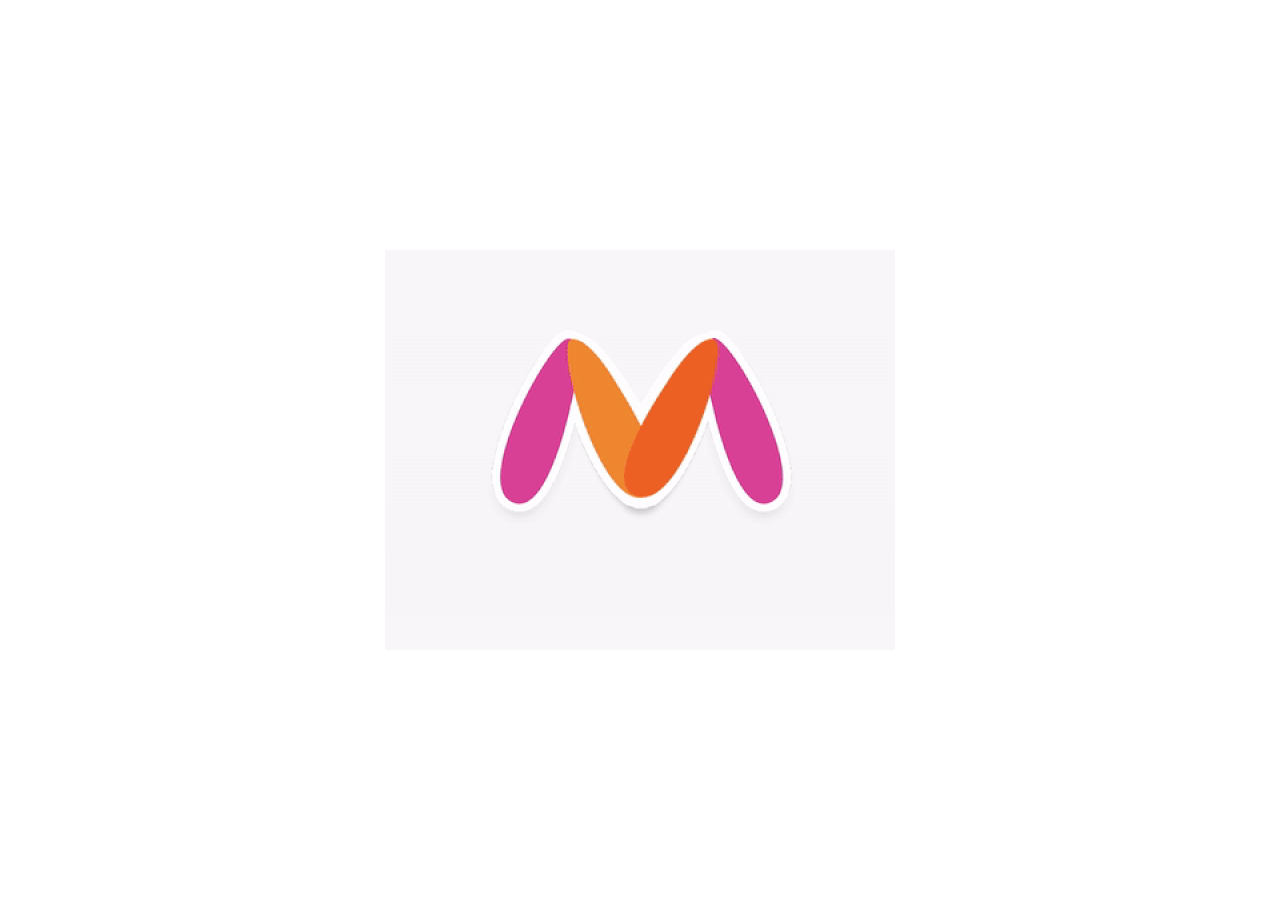
<file: index.html>
<!DOCTYPE html>
<html lang="en">

<head>
  <meta http-equiv="refresh" content="6.5;url=main.html">
  <meta charset="UTF-8">
  <meta http-equiv="X-UA-Compatible" content="IE=edge">
  <meta name="viewport" content="width=device-width, initial-scale=1.0">
  <title>Document</title>
  <style>
    .loader {

      position: fixed;
      z-index: 9999;
      height: 400px;
      width: 510px;
      /* display: grid; */
      background-color: rgba(255, 255, 255, 0.7);
      background-image: url(img/loader1.gif);
      background-repeat: no-repeat;
      background-position: center;
      /* border: solid rgb(235, 12, 12) 3px; */
      /* place-items: center; */
      top: 50%;
      left: 50%;
      transform: translate(-50%, -50%);
      /*border:solid rgb(235, 12, 12) 3px;*/

    }
  </style>
</head>
<div class="loader"></div>

<body>

</body>

</html>
</file>
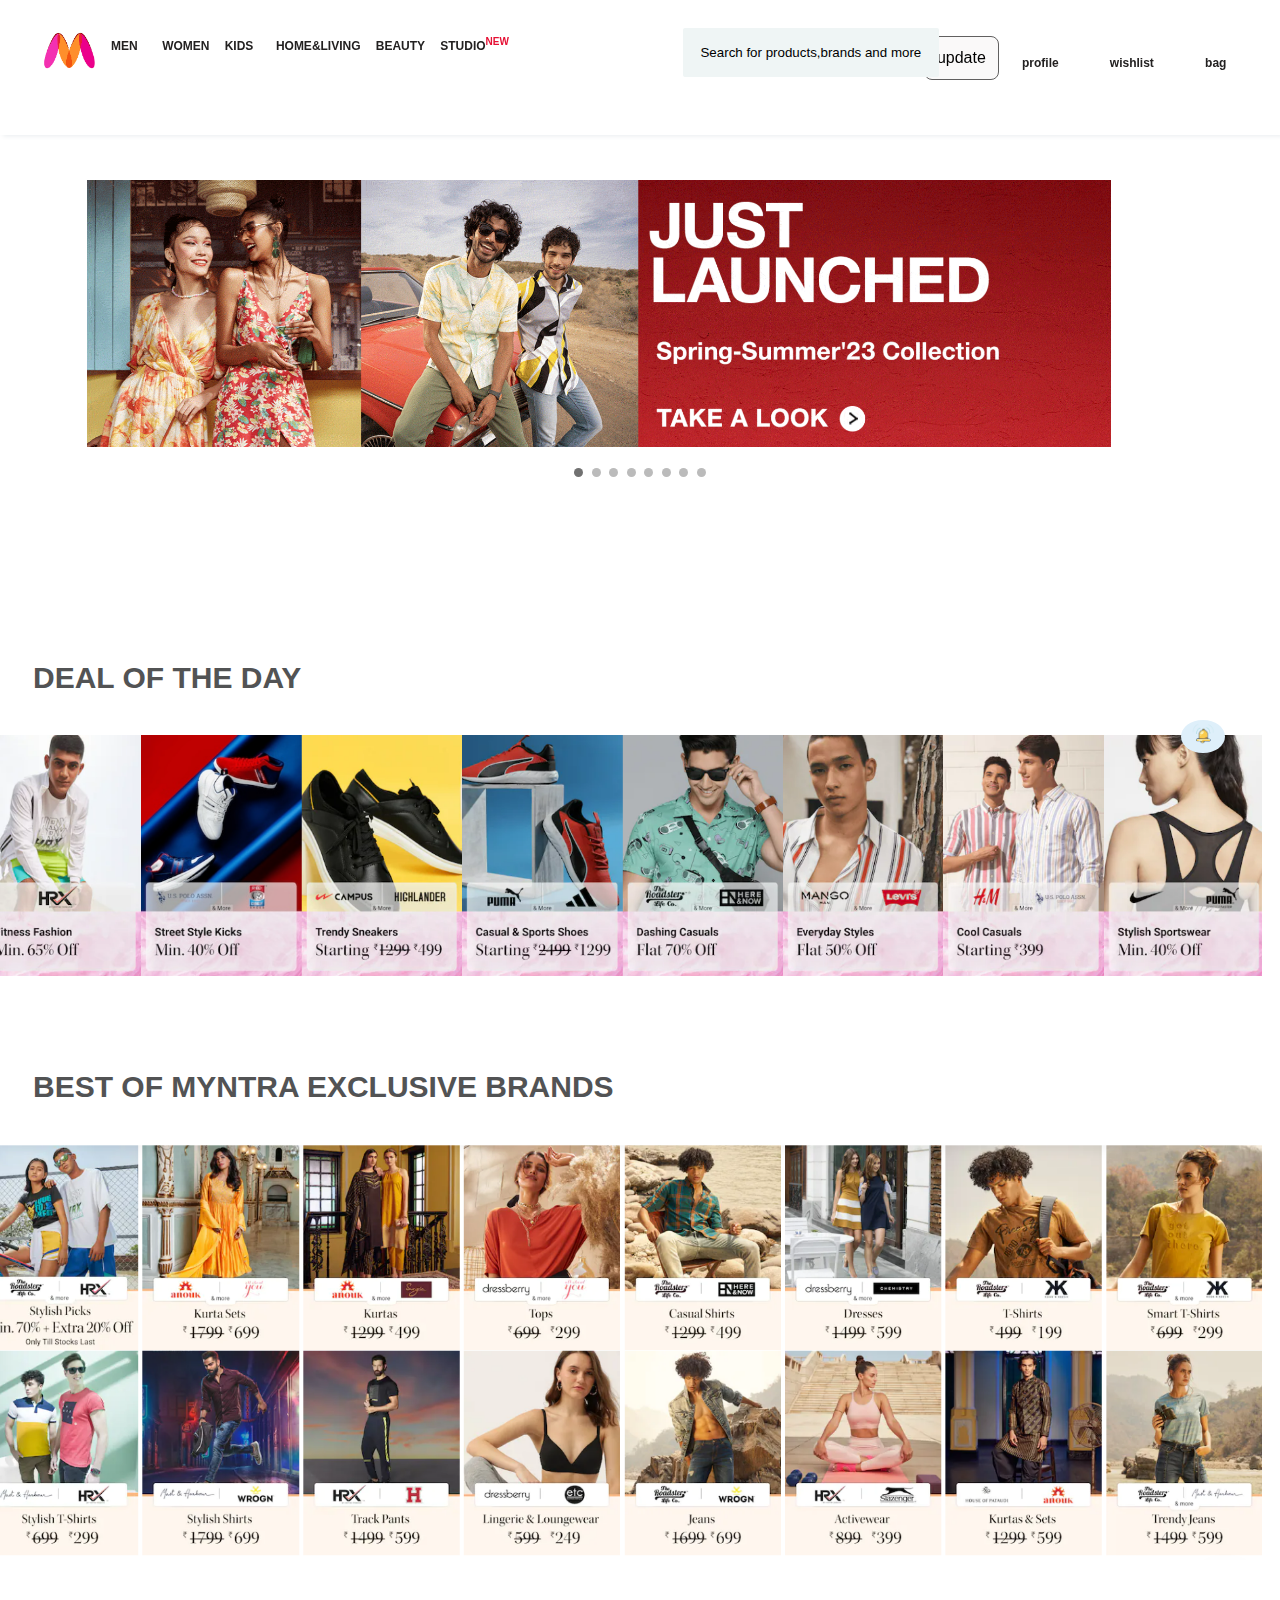
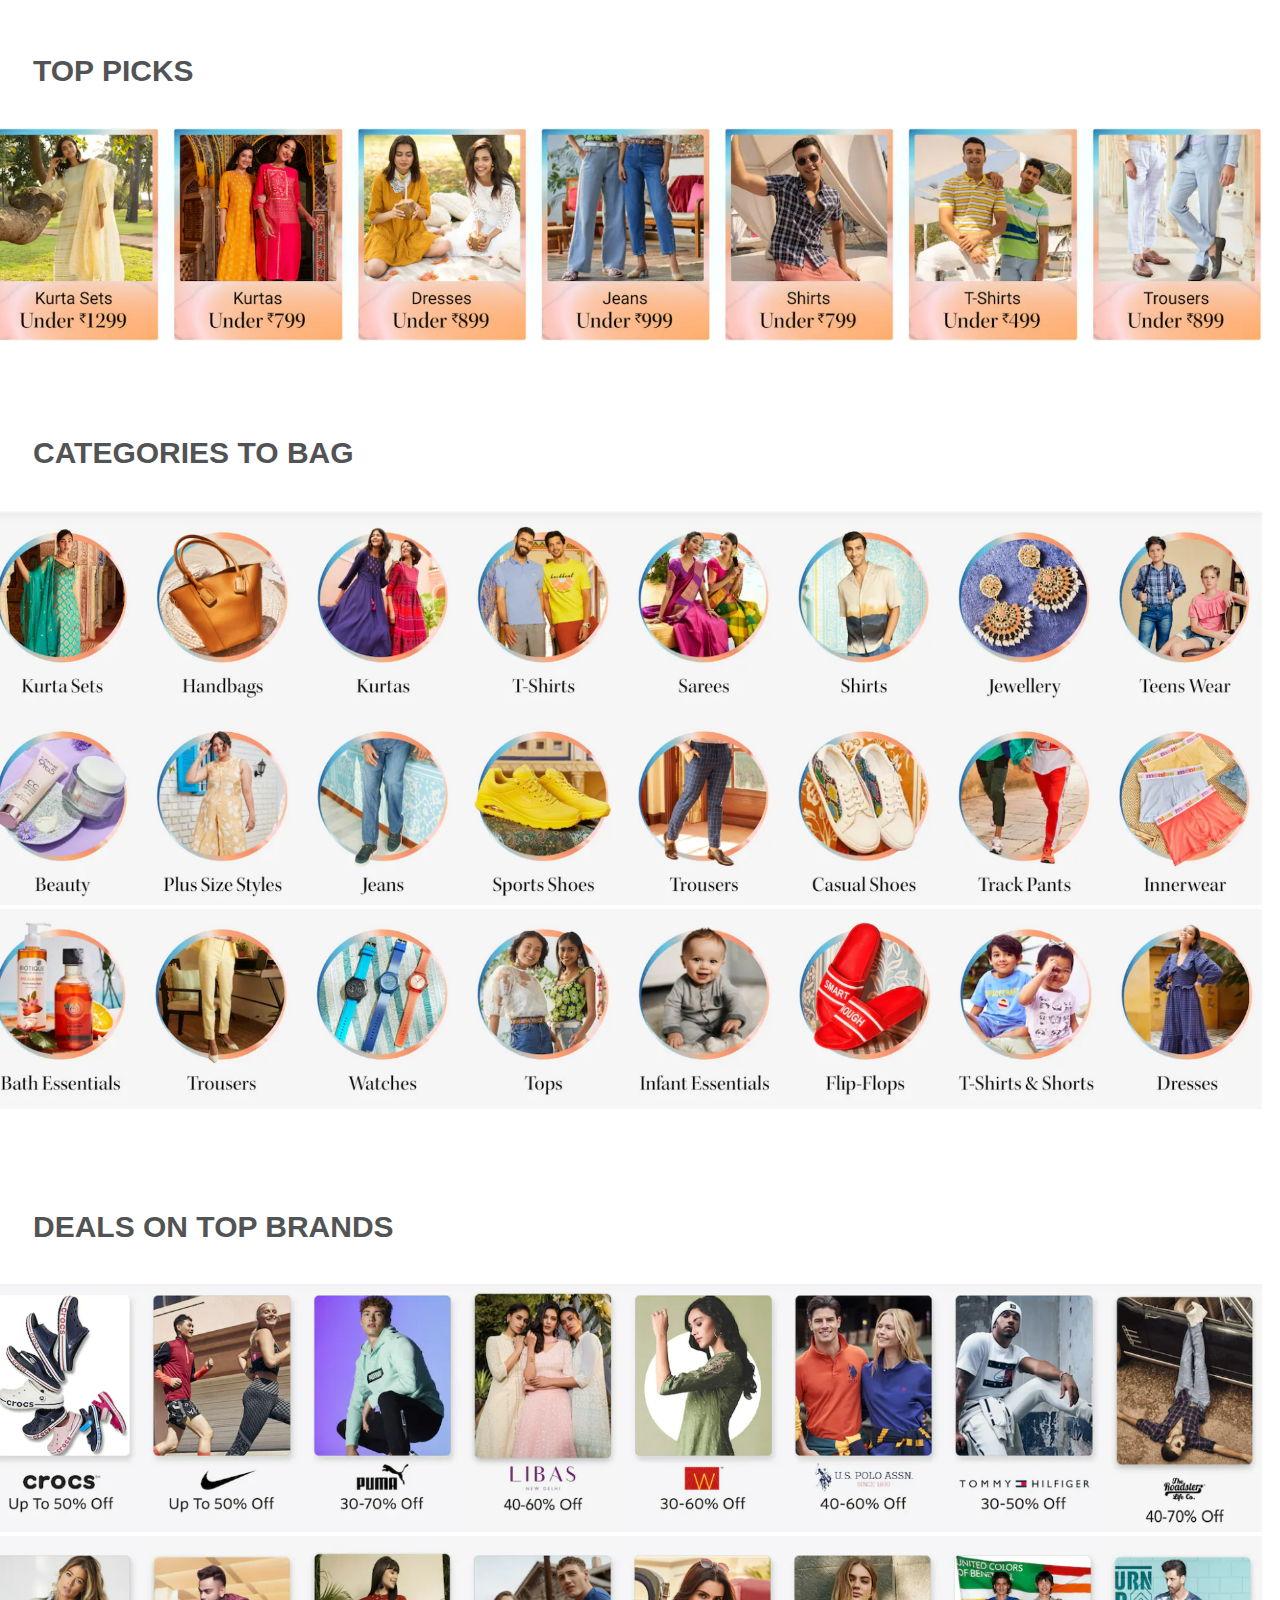
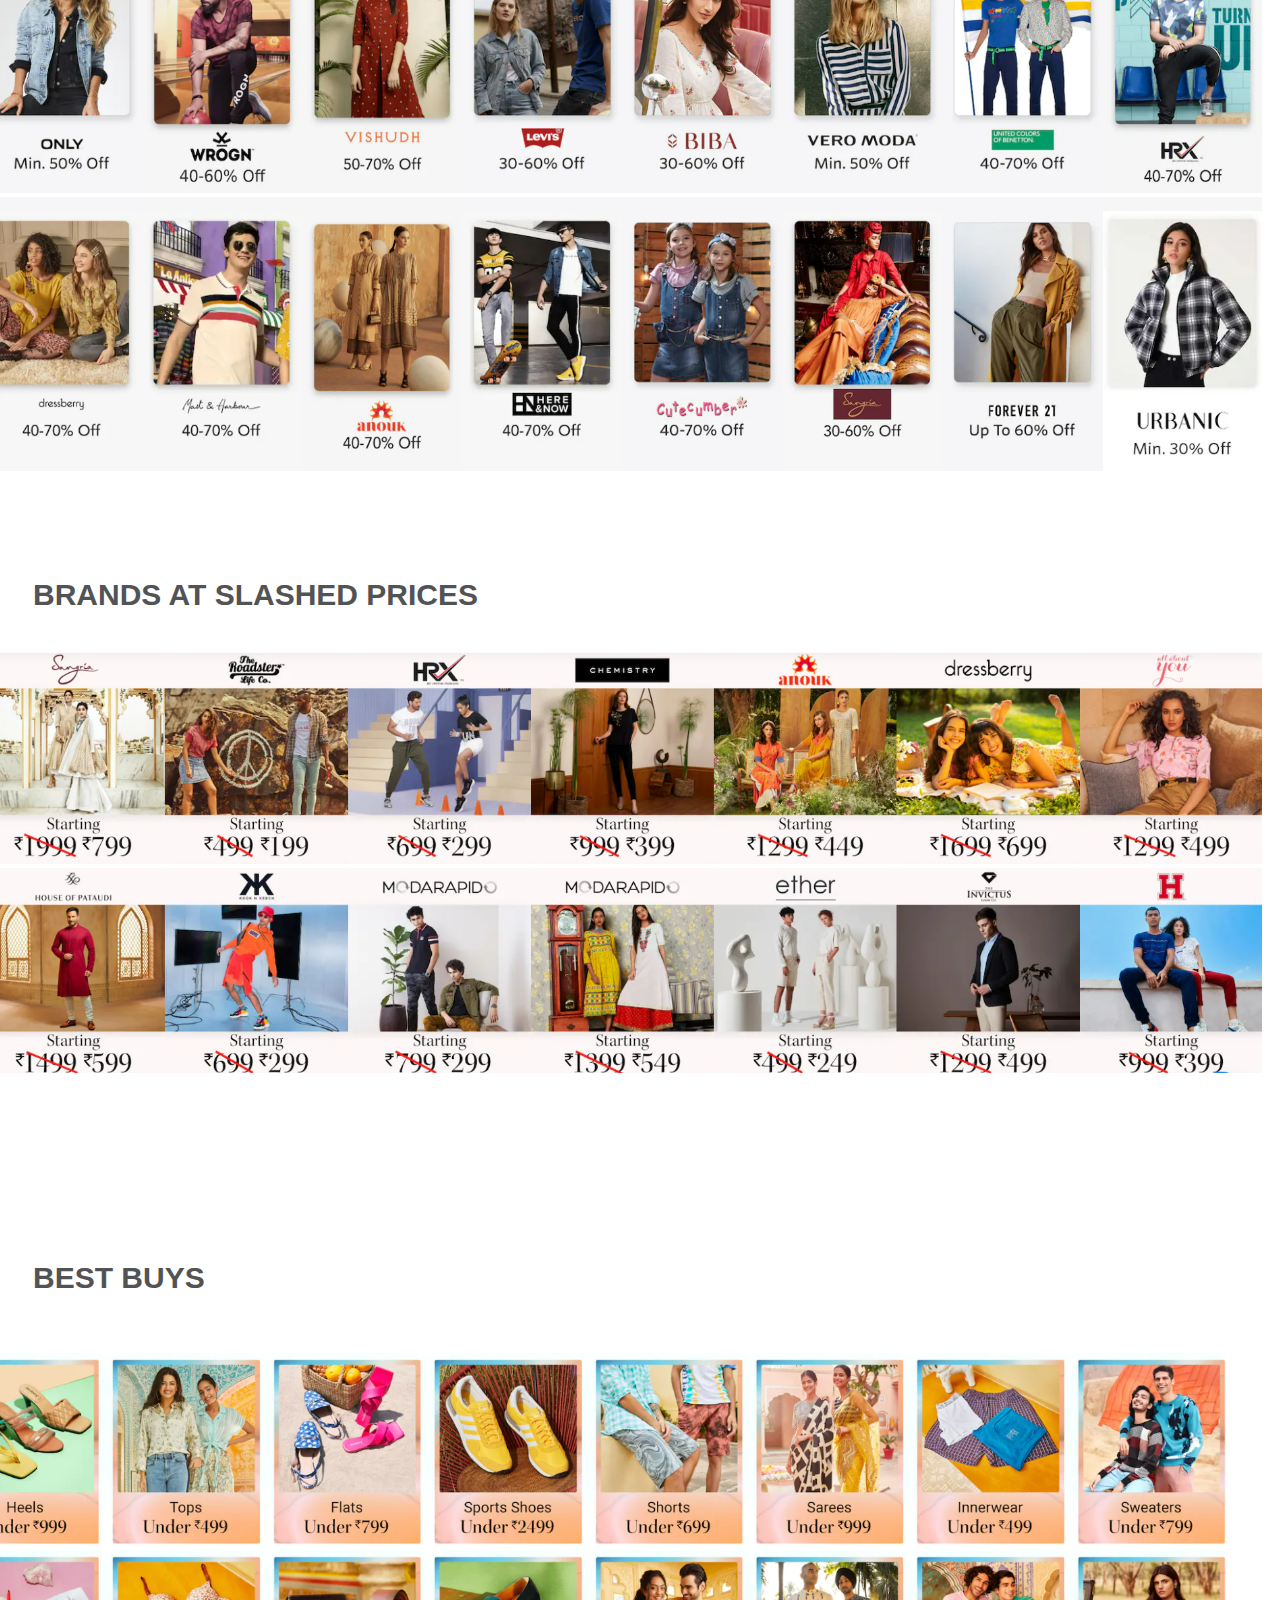
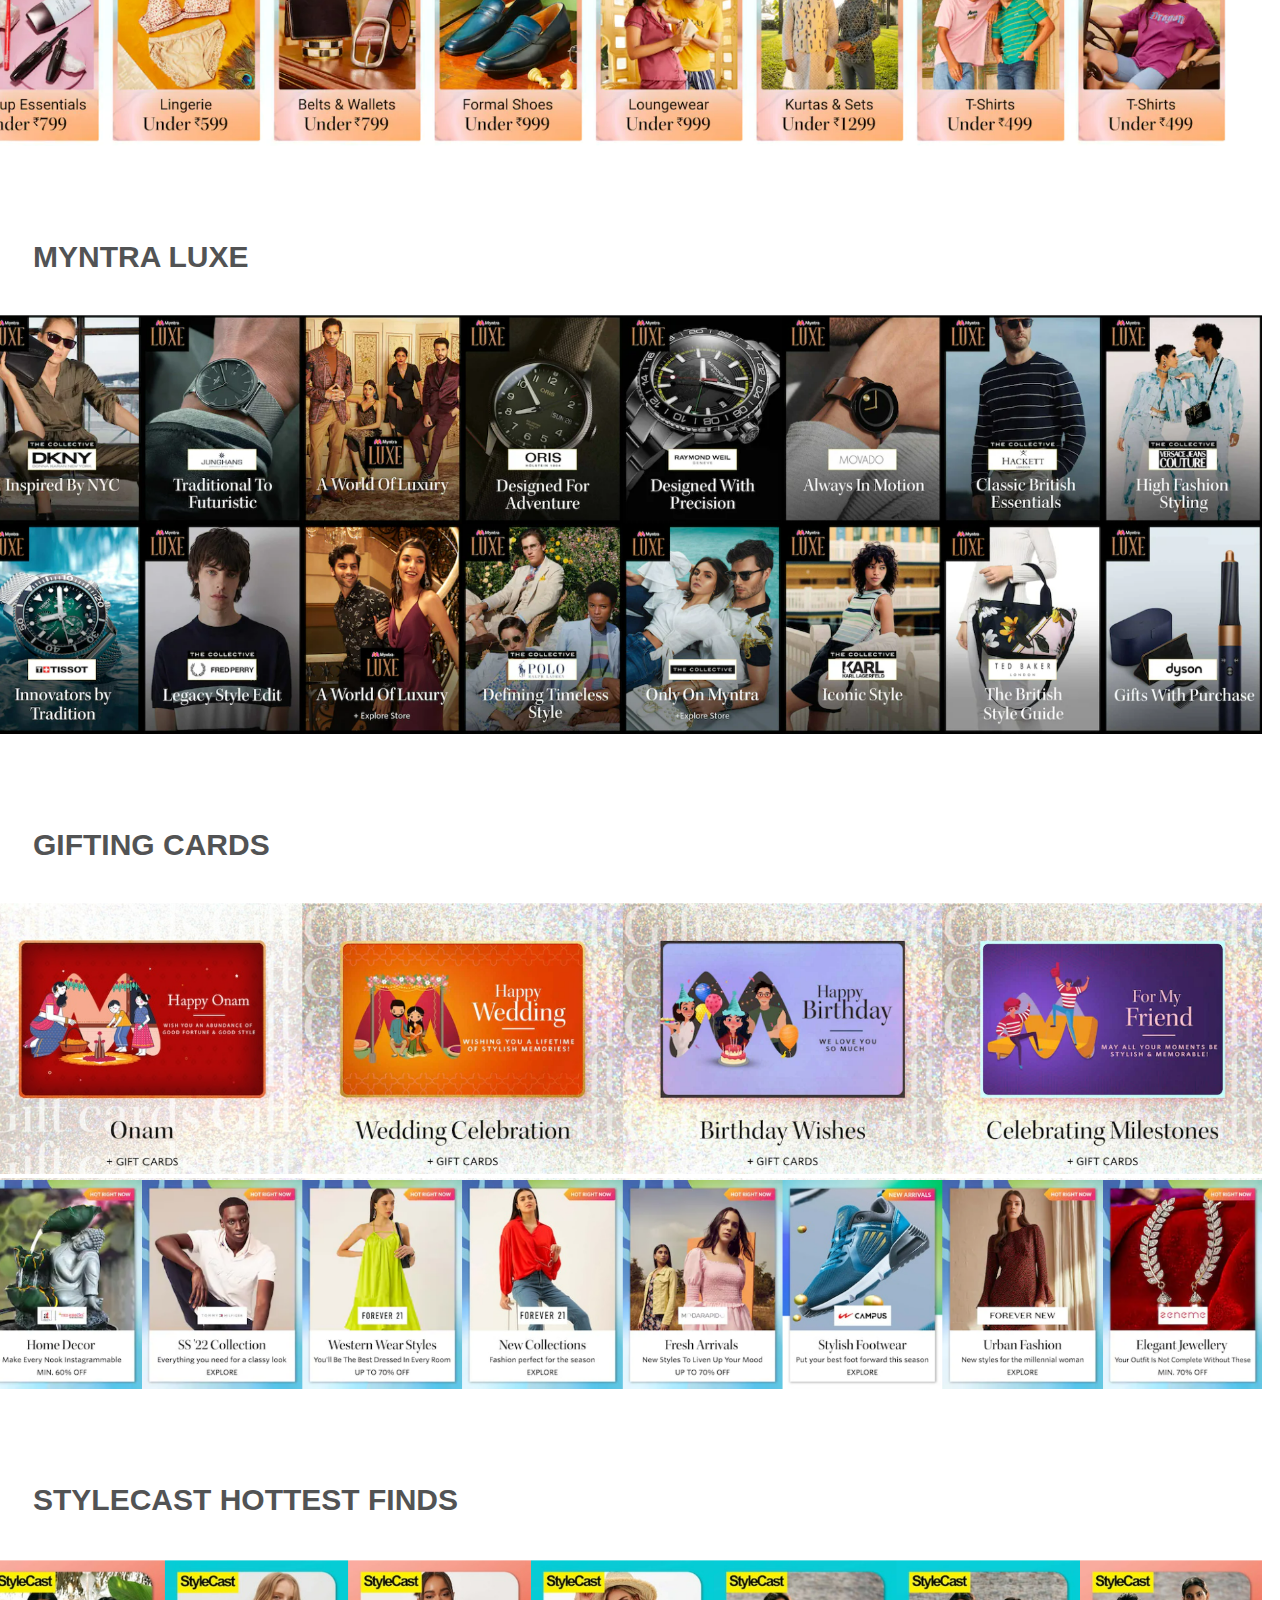
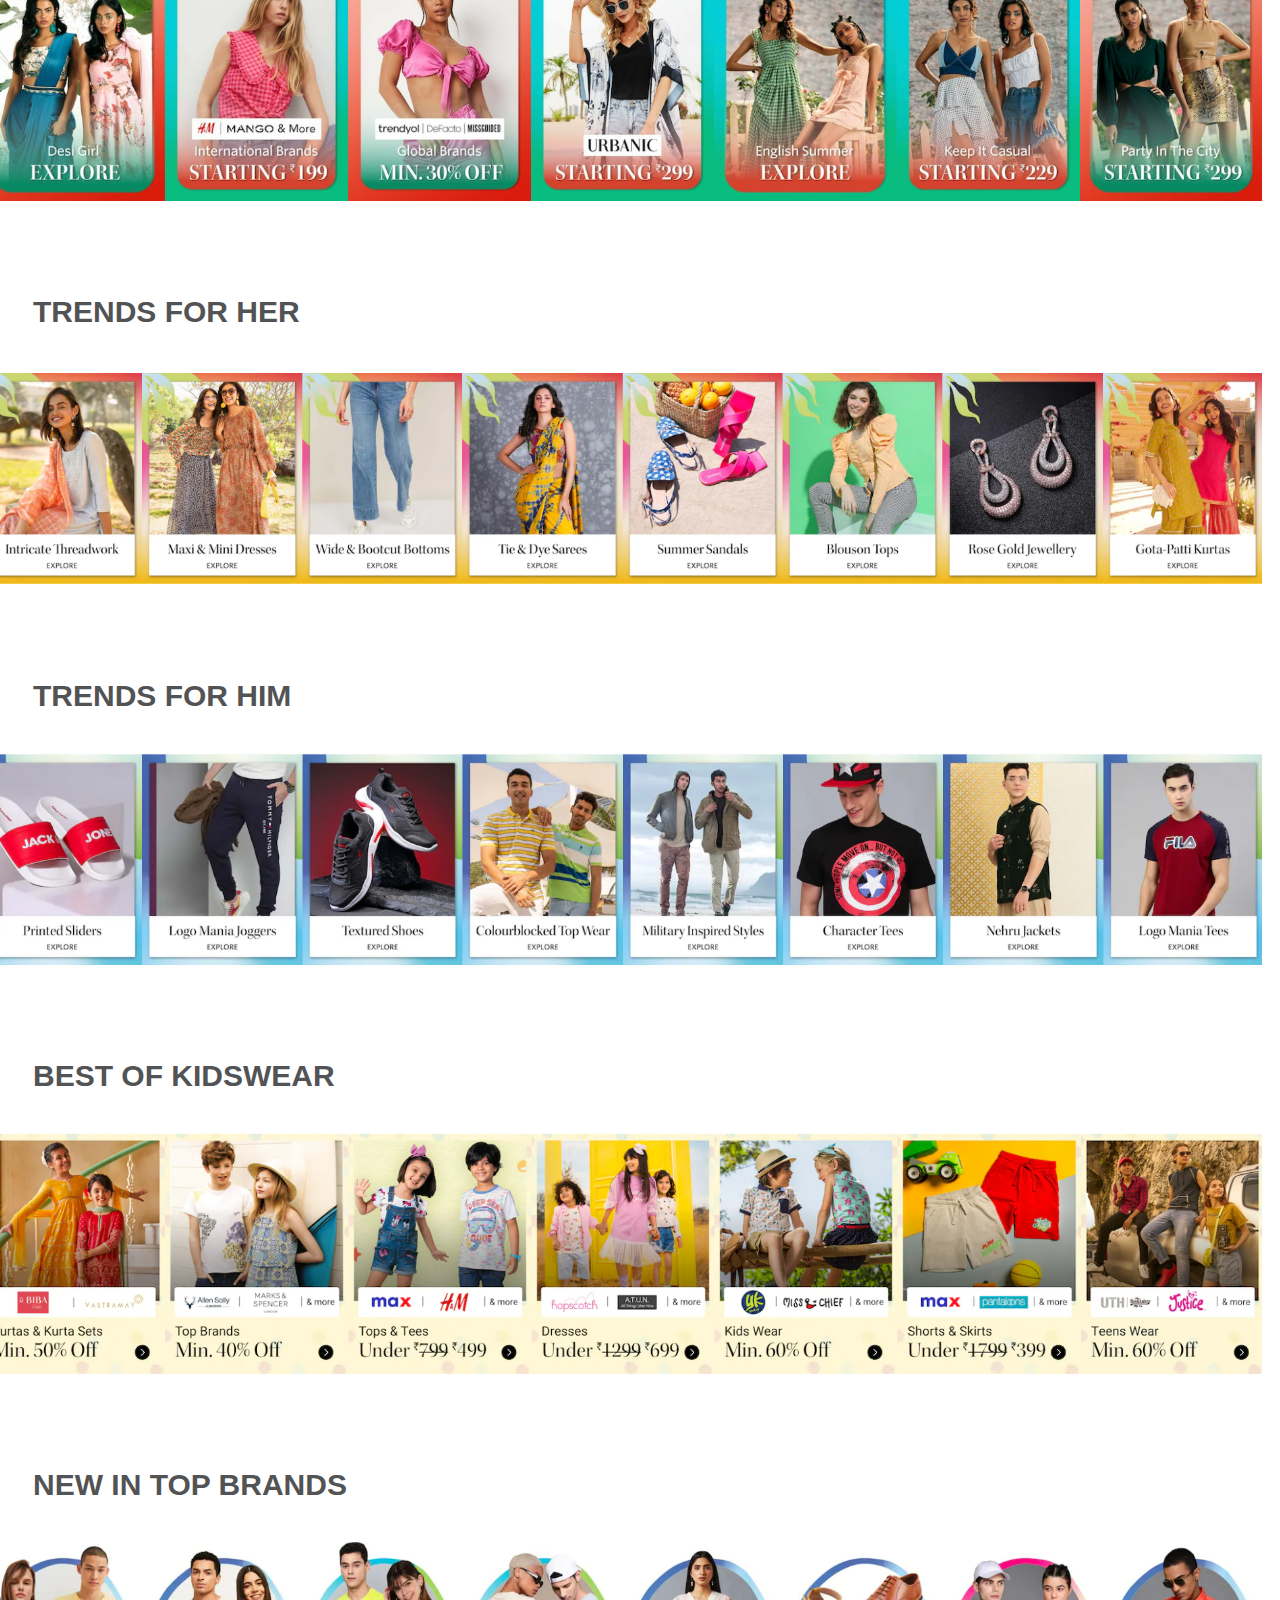
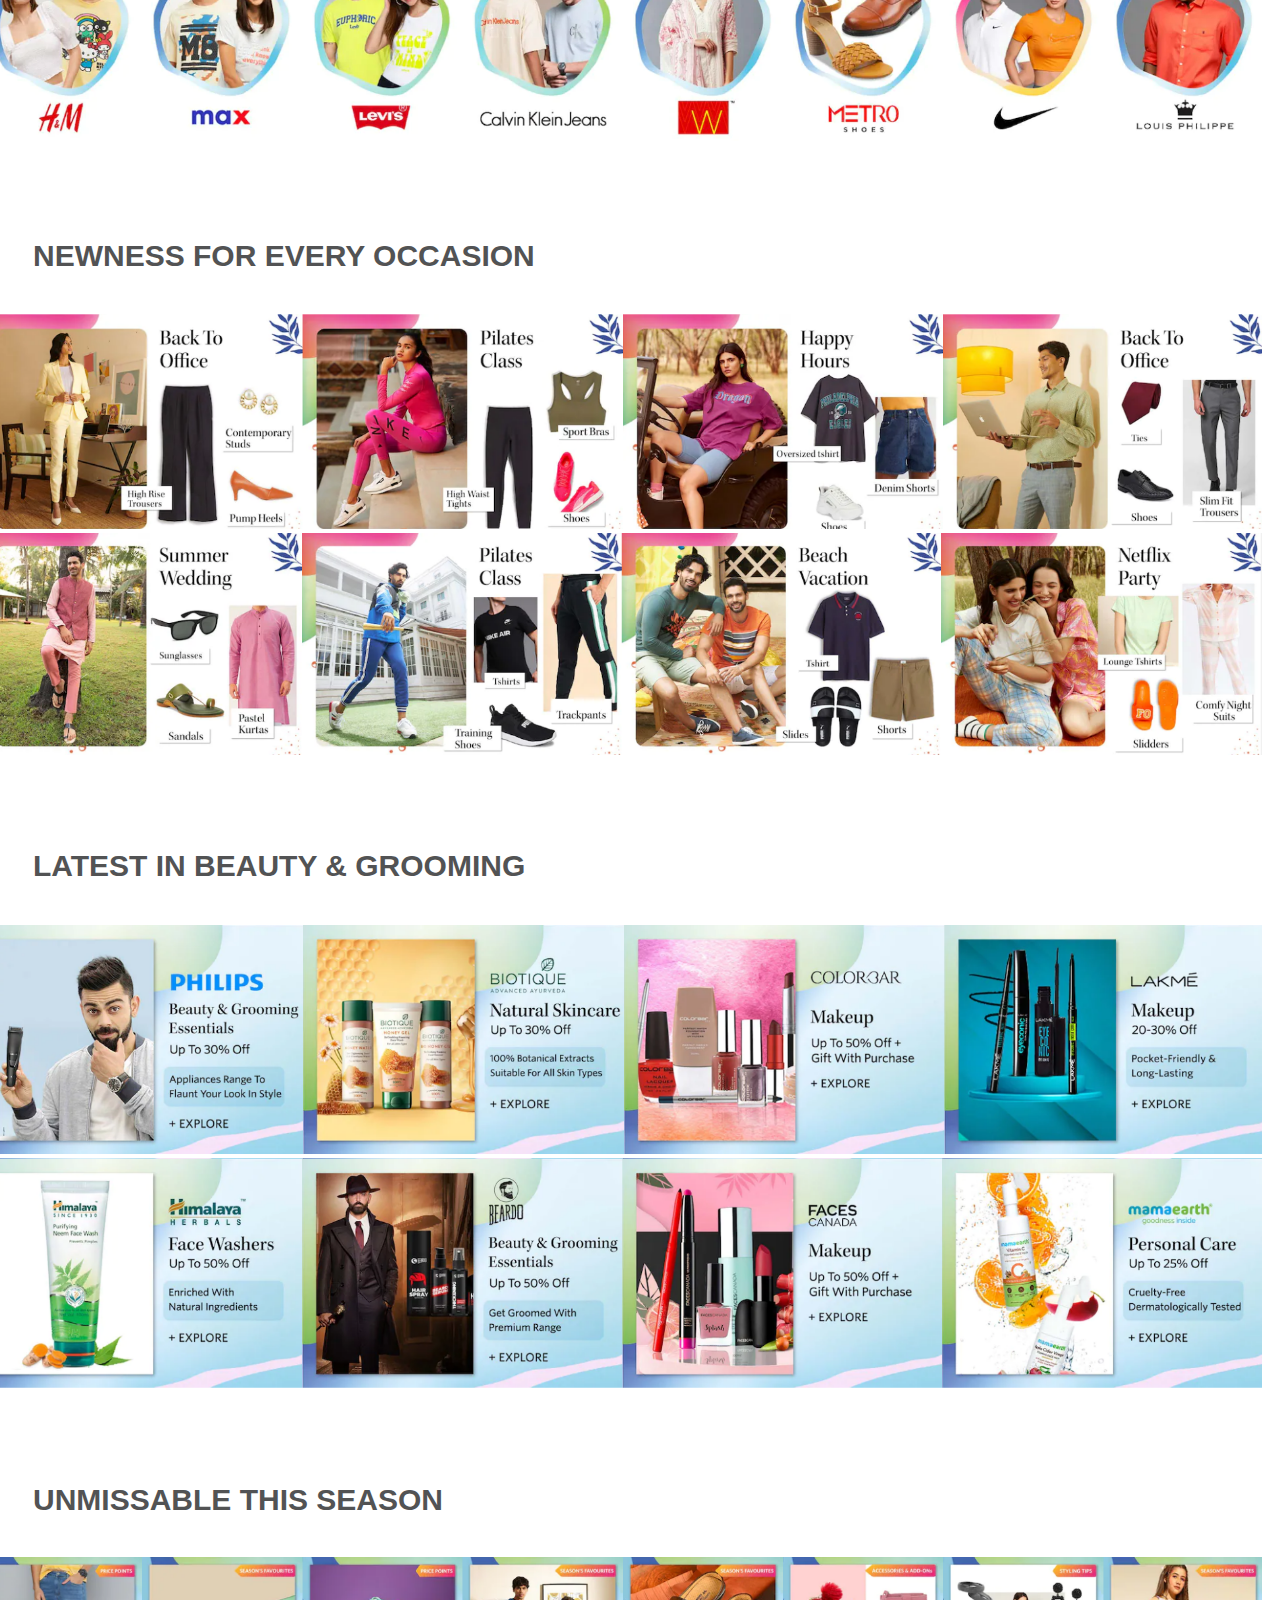
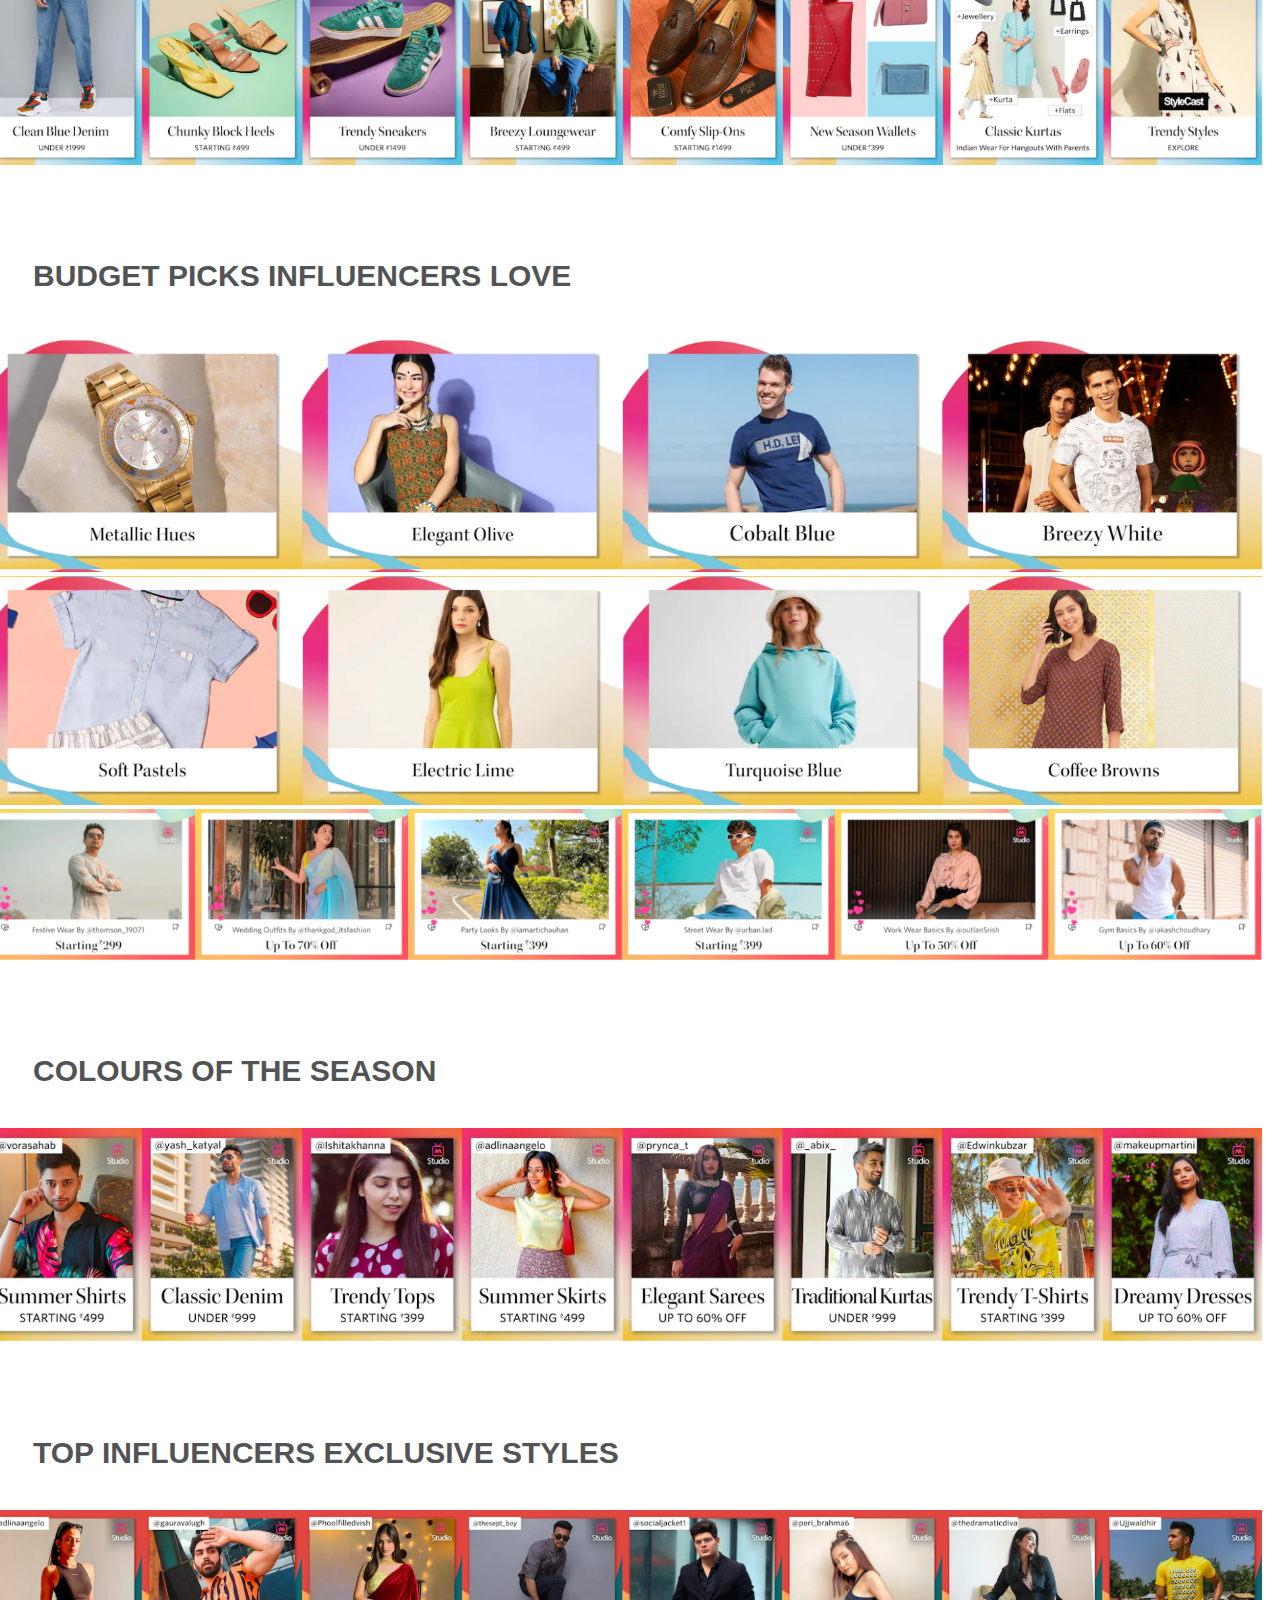
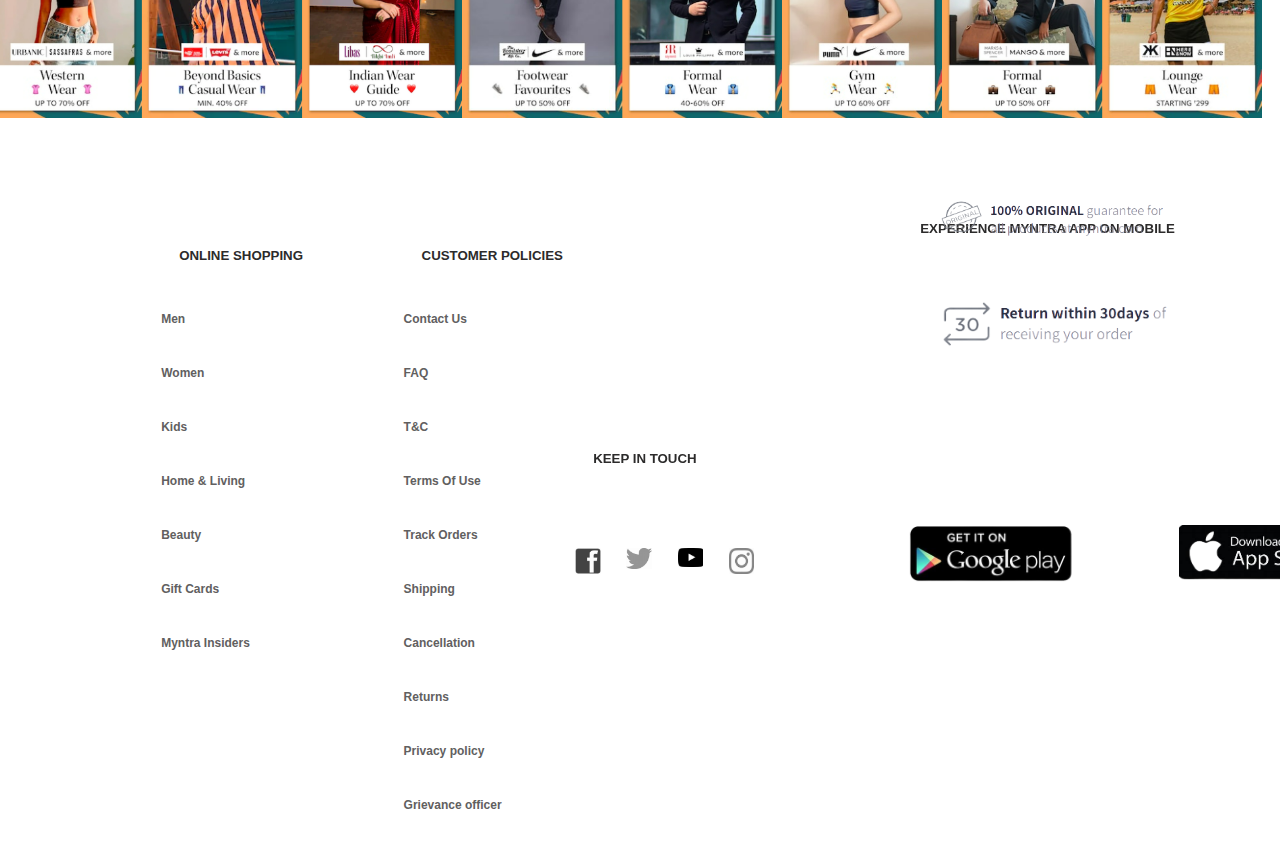
<file: main.html>
<!DOCTYPE html>
<html lang="en">

<head>
    <meta charset="UTF-8">
    <meta http-equiv="X-UA-Compatible" content="IE=edge">
    <meta name="viewport" content="width=device-width, initial-scale=1.0">
    <link rel="stylesheet" href="https://cdnjs.cloudflare.com/ajax/libs/font-awesome/6.3.0/css/all.min.css"
        integrity="sha512-SzlrxWUlpfuzQ+pcUCosxcglQRNAq/DZjVsC0lE40xsADsfeQoEypE+enwcOiGjk/bSuGGKHEyjSoQ1zVisanQ=="
        crossorigin="anonymous" referrerpolicy="no-referrer" />
    <link rel="stylesheet" href="style.css">
    <script src="script.js"></script>
    <style>
        * {
            box-sizing: border-box;
        }

        body {
            font-family: Verdana, sans-serif;
        }

        .mySlides {
            display: none;
            margin-top: 20vh;
            z-index: -15454px;
            position: relative;
            position: relative;
            left: -143px;
        }


        .mySlides img {
            vertical-align: middle;
            margin-left: 18vw;


        }


        .slideshow-container {
            max-width: 1000px;
            position: absolute;
            margin: auto;
        }


        .dot {
            height: 9px;
            width: 9px;
            margin: 0 2px;
            background-color: #bbb;
            border-radius: 50%;
            display: inline-block;
            transition: background-color 0.6s ease;
            margin-top: 50vh;
        }

        .active {
            background-color: #717171;
        }



        .fade {
            animation-name: fade;
            animation-duration: 1.5s;
        }

        .mySlides img {
            width: 80vw;
            height: auto;
            margin-right: 0vw;

        }

        @keyframes fade {
            from {
                opacity: .4
            }

            to {
                opacity: 1
            }
        }


        @media only screen and (max-width: 300px) {
            .text {
                font-size: 11px
            }
        }
    </style>
    <script src="script.js"></script>
</head>

<body>
    <div class="nav">
        <div class="navbar flex space">
            <div class="left flex space">
                <div class="logo"><img src="img/logo.png" alt="1"></div>
                <ul class="un flex " id="a">
                    <li><a href="https://www.myntra.com/shop/men">MEN</a></li>
                    <li><a href="https://www.myntra.com/shop/women">WOMEN</a></li>
                    <li><a href="https://www.myntra.com/shop/kids">KIDS</a></li>
                    <li><a href="https://www.myntra.com/shop/home-living">HOME&LIVING</a></li>
                    <li><a href="https://www.myntra.com/personal-care">BEAUTY</a></li>
                    <li><a
                            href="https://www.myntra.com/studio/home?appRoute=%7B%22url%22%3A%22%2Fstudio%2Fhome%22%7D">STUDIO<sup>NEW</sup></a>
                    </li>
                </ul>
            </div>
            <div class="right flex space">
                <div>
                    <button type="search" id="search"><i class="fas fa-search"></i> Search for products,brands and
                        more</button>
                </div>
                <div>
                    <button type="button" id="btn">update</button>
                </div>
                <div class="icon flex">
                    <li><a href="#"><i class="fas fa-user"></i>
                            <p class="p">profile</p>
                        </a></li>
                    <li><a href="#"><i class="fas fa-heart"></i>
                            <p class="p">wishlist</p>
                        </a></li>
                    <li><a href="#"><i class="fas fa-shopping-bag"></i>
                            <p class="p">bag</p>
                        </a></li>
                </div>
            </div>
        </div>
    </div>

    <div class="slideshow-container" id="slide">

        <div class="mySlides fade" >

            <img src="img/c0.png">
        </div>
        <div class="mySlides fade">
            <img src="img/c1.png">
        </div>
        <div class="mySlides fade">
            <img src="img/c2.png">
        </div>
        <div class="mySlides fade">
            <img src="img/c3.png">
        </div>
        <div class="mySlides fade">
            <img src="img/c4.png">
        </div>
        <div class="mySlides fade">
            <img src="img/c5.png">
        </div>
        <div class="mySlides fade">
            <img src="img/c6.png">
        </div>
        <div class="mySlides fade">
            <img src="img/c7.png">
        </div>
        <div class="mySlides fade">
            <img src="img/c8.png">
        </div>
    </div>
    <br>

    <div class="poi" style="text-align:center">
        <span class="dot"></span>
        <span class="dot"></span>
        <span class="dot"></span>
        <span class="dot"></span>
        <span class="dot"></span>
        <span class="dot"></span>
        <span class="dot"></span>
        <span class="dot"></span>
    </div>
    <pre>





    </pre>
    </div>
    <div class="bell">
        <a href=""><img src="img/bell.gif" onmousemove="f()" alt=""></a>
    </div>
    <div class="news">
        <p>news hub</p>
    </div>

    <div class="card" id="first">
        <div class="text">
            DEAL OF THE DAY
        </div>
        <div class="card-img">
            <a
                href="https://www.myntra.com/sports-apparel?f=Brand%3AHRX%20by%20Hrithik%20Roshan%3A%3AGender%3Amen%2Cmen%20women&rf=Discount%20Range%3A65.0_100.0_65.0%20TO%20100.0&sort=popularity"><img
                    src="img/i1.png" alt=""></a>
        </div>
    </div>
    <div class="card">
        <div class="text">
            BEST OF MYNTRA EXCLUSIVE BRANDS
        </div>
        <div class="card-img">
            <a
                href="https://www.myntra.com/mfb-brand?f=Categories%3AKurtas%3A%3AGender%3Amen%20women%2Cwomen&rf=Discount%20Range%3A50.0_66.0_50.0%20TO%2066.0"><img
                    src="img/i2.png" alt=""></a>
        </div>
    </div>
    <div class="card">
        <div class="text">
            TOP PICKS
        </div>
        <div class="card-img">
            <a
                href="https://www.myntra.com/men-topwear?f=Categories%3AShirts&rf=Price%3A296.0_799.0_296.0%20TO%20799.0"><img
                    src="img/i3.png" alt=""></a>
        </div>
    </div>
    <div class="card">
        <div class="text">
            CATEGORIES TO BAG
        </div>
        <div class="card-img">
            <a
                href="https://www.myntra.com/sportscategory?f=Categories%3ASports%20Shoes%3A%3AGender%3Amen%2Cmen%20women">
                <img src="img/i4.0.png" alt=""></a>
            <a
                href="https://www.myntra.com/ss-22?f=Categories%3ATshirts%3A%3ACharacter%3AAvengers%2CBatman%2CBlack%20Panther%2CCaptain%20America%2CChe%20Guevara%2CDeadpool%2CDisney%2CDonald%20Duck%2CDragon%20Ball%20Z%2CEminem%2CFlash%2CFriends%2CHarry%20Potter%2CHulk%2CIron%20Man%2CJoker%2CJustice%20League%2CLOKI%2CLinkin%20Park%2CLooney%20Tunes%2CMadagascar%2CMarvel%2CMarvel%20Comic%2CMickey%20%26%20Friends%2CMickey%20Mouse%2CMinecraft%2CMinions%2CNASA%2CNaruto%2CPink%20Floyd%2CPopeye%2CPunisher%2CRick%20%26%20Morty%2CSherlock%2CSpider-Man%2CStar%20Wars%2CSuperman%2CThor%2CTom%20%26%20Jerry%3A%3AGender%3Amen%2Cmen%20women&sort=new">
                <img src="img/i4.1.png" alt=""></a>
        </div>
    </div>
    <div class="card">
        <div class="text">
            DEALS ON TOP BRANDS
        </div>
        <div class="card-img">
            <a
                href="https://www.myntra.com/kids?f=Brand%3AAllen%20Solly%20Junior%2CCherokee%2CDisney%20by%20Wear%20Your%20Mind%2CFame%20Forever%20by%20Lifestyle%2CGini%20and%20Jony%2CH%26M%2CHERE%26NOW%2CMINI%20KLUB%2CMarvel%20by%20Wear%20Your%20Mind%2CMiss%20%26%20Chief%2CPantaloons%20Junior%2CRed%20Tape%2CU.S.%20Polo%20Assn.%20Kids%2CUnited%20Colors%20of%20Benetton%2CYK%2CYK%20Disney%2CYK%20Marvel%2Cmax%3A%3ACategories%3ATops%2CTshirts&rf=Price%3A112.0_499.0_112.0%20TO%20499.0">
                <img src="img/i5.1.png" alt=""></a>
            <a
                href="https://www.myntra.com/ss-22?f=Categories%3AJeans%3A%3AFade%3AHeavy%20Fade%3A%3AGender%3Amen%2Cmen%20women">
                <img src="img/i5.2.png" alt=""></a>
            <a
                href="https://www.myntra.com/kids?f=Categories%3ALounge%20Shorts%2CShorts%2CSkirts&rf=Price%3A149.0_399.0_149.0%20TO%20399.0">
                <img src="img/i5.3.png" alt=""></a>
        </div>
    </div>
    <div class="card">
        <div class="text">
            BRANDS AT SLASHED PRICES
        </div>
        <div class="card-img">
            <a href="https://www.myntra.com/beachvacaylookm_933160"><img src="img/i6.png" alt="">
        </div>
    </div>
    <div class="card">
        <div class="text">
            BEST BUYS
        </div>
        <div class="card-img">
            <a href="https://www.myntra.com/ss-22?f=Brand%3AW"> <img src="img/i7.png" alt=""></a>
        </div>
    </div>
    <div class="card">
        <div class="text">
            MYNTRA LUXE
        </div>
        <div class="card-img">
            <a href="https://www.myntra.com/shop/home-living"><img src="img/i8.png" alt=""></a>
        </div>
    </div>
    <div class="card">
        <div class="text">
            GIFTING CARDS
        </div>
        <div class="card-img">
            <a href="https://www.myntra.com/giftcard/personalise?occasion=Wedding"><img src="img/i9.1.png" alt=""></a>
            <a href="https://www.myntra.com/giftcard/personalise?occasion=Best%20Friend"><img src="img/i9.2.png"
                    alt=""></a>

        </div>
    </div>
    <div class="card">
        <div class="text">
            STYLECAST HOTTEST FINDS
        </div>
        <div class="card-img">
            <a href="https://www.myntra.com/ss-22?f=Color%3ALime%20Green_5db653%3A%3AGender%3Amen%20women%2Cwomen"><img
                    src="img/i10.png" alt=""></a>
        </div>
    </div>
    <div class="card">
        <div class="text">
            TRENDS FOR HER
        </div>
        <div class="card-img">
            <a
                href="https://www.myntra.com/studio/feed/playlist/37367/store-srishti-nadhani?appRoute=%7B%22url%22%3A%22%2Fstudio%2Ffeed%2Fplaylist%2F37367%2Fstore-srishti-nadhani%22%7D"><img
                    src="img/i11.png" alt=""></a>
        </div>
    </div>
    <div class="card">
        <div class="text">
            TRENDS FOR HIM
        </div>
        <div class="card-img">
            <a
                href="https://www.myntra.com/studio/feed/playlist/32159/store-workwear-men?appRoute=%7B%22url%22%3A%22%2Fstudio%2Ffeed%2Fplaylist%2F32159%2Fstore-workwear-men%22%7D"><img
                    src="img/i12.png" alt=""></a>
        </div>
    </div>
    <div class="card">
        <div class="text">
            BEST OF KIDSWEAR
        </div>
        <div class="card-img">
            <a href="https://www.myntra.com/shop/kids"><img src="img/i13.png" alt=""></a>
        </div>
    </div>
    <div class="card">
        <div class="text">
            NEW IN TOP BRANDS
        </div>
        <div class="card-img">
            <a
                href="https://www.myntra.com/kids?f=Categories%3AJeans%2CTrousers&rf=Discount%20Range%3A50.0_100.0_50.0%20TO%20100.0"><img
                    src="img/i14.png" alt=""></a>
        </div>
    </div>
    <div class="card">
        <div class="text">
            NEWNESS FOR EVERY OCCASION
        </div>
        <div class="card-img">
            <a href="https://www.myntra.com/workoutathome_933170"> <img src="img/i15.1.png" alt=""></a>
            <a href="https://www.myntra.com/summerwedding_933162"><img src="img/i15.2.png" alt=""></a>
        </div>
    </div>
    <div class="card">
        <div class="text">
            LATEST IN BEAUTY & GROOMING
        </div>
        <div class="card-img">
            <a href="https://www.myntra.com/personal-care?f=Brand%3AAlan%20Truman%2CPhilips&sort=popularity"><img
                    src="img/i16.1.png" alt=""></a>
            <a href="https://www.myntra.com/personal-care?f=Brand%3AColorbar%2CINCOLOR&sort=popularity"><img
                    src="img/i16.2.png" alt=""></a>
        </div>
    </div>
    <div class="card">
        <div class="text">
            UNMISSABLE THIS SEASON
        </div>
        <div class="card-img">
            <a href="https://www.myntra.com/stylecastaw21"><img src="img/i17.png" alt=""></a>
        </div>
        <div class="card">
            <div class="text">
                BUDGET PICKS INFLUENCERS LOVE
            </div>
            <div class="card-img">
                <a
                    href="https://www.myntra.com/studio/feed/playlist/34404/store-tops-women?appRoute=%7B%22url%22%3A%22%2Fstudio%2Ffeed%2Fplaylist%2F34404%2Fstore-tops-women%22%7D"><img
                        src="img/i18.1.png" alt=""></a>
                <a href="https://www.myntra.com/ss-22?f=Brand%3ACalvin%20Klein%20Jeans"><img src="img/i18.2.png"
                        alt=""></a>
                <a href="https://www.myntra.com/netflix-party_933128"><img src="img/i18.3.png" alt=""></a>
            </div>
        </div>
        <div class="card">
            <div class="text">
                COLOURS OF THE SEASON
            </div>
            <div class="card-img">
                <a
                    href="https://www.myntra.com/mntra-uniques-kids?f=Categories%3ACasual%20Shoes%2CDresses%2CFlats%2CFlip%20Flops%2CJeans%2CKurta%20Sets%2CKurtas%2CLeggings%2CLounge%20Pants%2CLounge%20Shorts%2CNight%20suits%2CNightdress%2CShirts%2CShorts%2CSkirts%2CSleepsuit%2CTights%2CTops%2CTrack%20Pants%2CTrousers%2CTshirts&rf=Discount%20Range%3A60.0_100.0_60.0%20TO%20100.0"><img
                        src="img/i19.png" alt=""></a>
            </div>
        </div>
        <div class="card">
            <div class="text">
                TOP INFLUENCERS EXCLUSIVE STYLES
            </div>
            <div class="card-img">
                <a
                    href="https://www.myntra.com/studio/feed/playlist/37366/store-arti-chauhan?appRoute=%7B%22url%22%3A%22%2Fstudio%2Ffeed%2Fplaylist%2F37366%2Fstore-arti-chauhan%22%7D"><img
                        src="img/i20.png" alt=""></a>
            </div>
        </div>


        <div class="foot">
            <div class="one an">
                <ul>
                    <li>
                        <h5>ONLINE SHOPPING</h5>
                    </li>
                    <li><a href="">Men</a></li>
                    <li> <a href="">Women</a></li>
                    <li> <a href="">Kids</a></li>
                    <li> <a href="">Home & Living</a></li>
                    <li> <a href="">Beauty</a></li>
                    <li> <a href="">Gift Cards</a></li>
                    <li> <a href="">Myntra Insiders</a></li>
                </ul>
            </div>
            <div class="one">
                <ul>
                    <li>
                        <h5>CUSTOMER POLICIES</h5>
                    </li>
                    <li> <a href="">Contact Us</a></li>
                    <li> <a href="">FAQ</a></li>
                    <li> <a href="">T&C</a></li>
                    <li> <a href="">Terms Of Use</a></li>
                    <li> <a href="">Track Orders</a></li>
                    <li> <a href="">Shipping</a></li>
                    <li> <a href="">Cancellation</a></li>
                    <li> <a href="">Returns</a></li>
                    <li> <a href="">Privacy policy</a></li>
                    <li> <a href="">Grievance officer</a></li>
                </ul>

            </div>
            <div class="two">
                <ul id="u">
                    <li>
                        <h5 id="exp">EXPERIENCE MYNTRA APP ON MOBILE</h5>
                    </li>
                    <div class="flex" id="lol" style="
                    position: relative;
                    top: 23vh;
                    left: 24vw;
                ">
                        <li> <a href="https://play.google.com/store/apps/details?id=com.myntra.android&hl=en_IN&gl=US"><img src="img/play.png" alt="google" style="height: auto;
                            width: 16vw;
                        "></a></li>
                        <li> <a href="https://apps.apple.com/in/app/myntra-fashion-shopping-app/id907394059"><img src="img/apple.png" alt="apple" style=" width: 12vw;
                            height: auto;
                            margin-left: 6vw;"></a></li>
                    </div>
                    <li>
                        <h5>KEEP IN TOUCH</h5>
                    </li>

                    <div class="flex" id="log">
                        <li><a href="#"><img src="img/fb.jpeg" alt="fb"></a></li>
                        <li><a href="#"><img src="img/twtr.jpeg" alt="twtr"></a></li>
                        <li><a href="#"><img src="img/yt.jpeg" alt="yt"></a></li>
                        <li><a href="#"><img src="img/insta.jpeg" alt="inst"></a></li>
                    </div>
                    <ul id="png">
                        <li><img src="img/img1.png" alt=""></li>
                        <li><img src="img/img.png" id="apple" alt=""></li>
                    </ul>
                </ul>
            </div>
            <div class="two">
               
            </div>


        </div>


</body>
<script>
    let slideIndex = 0;
    showSlides();

    function showSlides() {
        let i;
        let slides = document.getElementsByClassName("mySlides");
        let dots = document.getElementsByClassName("dot");
        for (i = 0; i < slides.length; i++) {
            slides[i].style.display = "none";
        }
        slideIndex++;
        if (slideIndex > slides.length) { slideIndex = 1 }
        for (i = 0; i < dots.length; i++) {
            dots[i].className = dots[i].className.replace(" active", "");
        }
        slides[slideIndex - 1].style.display = "block";
        dots[slideIndex - 1].className += " active";
        setTimeout(showSlides, 2000);
    }
</script>

</html>
</file>
<file: style.css>
* {
    margin: 0;
    padding: 0;
    box-sizing: border-box;
    text-decoration: none;
    list-style: none;
}

body {
    font-family: Verdana, sans-serif;
    position: relative;

    overflow-x: hidden;
    max-width: 100%;

}

#png{
    margin-top: -51vh;
    margin-left: 37vw;

}



.flex {
    display: flex;

}

.navbar {
    z-index: 10;
    background: white;
    font-weight: 500;
    color: black;
    width: 100%;
    height: 15vh;
    box-shadow: 3px 1px 5px #e9ecef;
    position: fixed;
}

li {
    /* margin-top: 4vh; */
    margin: 4vh 2vw;
}

a {
    color: #232121;
    font-size: 12px;
    font-weight: 600;
    /* font-family: Cambria, Cochin, Georgia, Times, 'Times New Roman', serif; */
    margin: 0px -18px;
}

.right {
    float: right;

}

.left {
    float: left;

}

.space {
    justify-content: space-between;
}

#search {
    margin: 3vh 5vw;
    width: 20vw;
    padding: 15px;
    border-radius: 2px;
    background-color: rgb(239, 245, 245);
    margin-right: 5vw;
    border: 2px solid rgb(239, 245, 245);
    font-family: 'Segoe UI', Tahoma, Geneva, Verdana, sans-serif;
    transform: translate(79px, 1px);

}

.logo img {
    margin-top: 2vh;
    height: 65px;
    width: auto;
    margin-left: 3vw;

}

.card {

    margin-top: 10vh;
}

.card-img img {
    width: 100%;
}

img:hover {
    cursor: pointer;
}

.text {
    margin-top: 20vh;
    margin: 40px 33px;
    font-size: 30px;
    color: #525354;
    font-weight: 600;
    font-family: 'Franklin Gothic Medium', 'Arial Narrow', Arial, sans-serif;
}

.base {
    width: 100%;
    height: 50vh;
    background-color: #fbfcfc;
    margin-top: 10vh;
    border-radius: 10px;
    /* display: grid; */
    /* grid-template-columns: repeat(); */


}

#first {
    margin-top: 10vh;
}

.p {
    transform: translate(-28px, 2px);
}

#btn {
    padding: 12px;
    font-weight: 50;
    margin-top: 4vh;
    background: #faf9f9;
    border-radius: 8px;
    margin-right: 2vw;
    font-size: 16px;
    border: 1px solid #616060;
}

sup {
    color: rgb(230, 16, 52);
}

.bell img,
.bell a {
    width: 8vw;
    height: auto;
    position: fixed;
    margin: auto;
    padding: 0px 29px;
    border-radius: 60%;
    left: 90%;
    top: 80%;
}

.bell img:hover+.news {
    display: none;
}

.news {
    background: #000;
    position: fixed;
    margin: auto;
    font-size: 15px;
    padding: 10px 29px;
    margin: 0px 2vw;
    color: white;
    left: 88%;
    border-radius: 10px;
    top: 75%;
    display: none;


}

.foot {
    /* marg0vhin-top: 1; */
    display: grid;
    grid-template-columns: repeat(auto-fit, minmax(380px, auto));
    gap: 1rem;
    width: 100%;
    height: 50vh;
    margin-top: 10vh;
}

.foot a {
    /* margin-bottom: 50vh; */
    color: #616060;
    font-family: Verdana, Geneva, Tahoma, sans-serif;

}

.foot h5 {
    color: #2c2b2b;
    font-weight: 700;
    padding-bottom: 10px;
}

.one {
    display: flex;
}

.two {
    display: flex;
}

.two img {
    width: 10vw;
    height: auto;

}

#log img {
    height: auto;
    width: 2vw;
}

#png img {
    width: 20vw;
    height: auto;
    position: relative;
    left: -11vw;

}

#apple {
    width: 8vw;
    /* transform: translate(-48px, 9px); */
    /* position: relative;
    left: -15px; */
}

.an {
    margin-left: 12vw;
}

#u {
    position: relative;
    left: -46%;
}
 .un li a:hover{
    cursor: pointer;
    border-bottom: #000;
}
#exp{
    text-align: center;
    margin-left: 14vw;
    margin-top: -3vh;
}



/* On smaller screens, decrease text size */
@media only screen and (max-width: 600px) {

    body ,html{
        overflow-x: hidden;
    }
    .text {
        font-size: 11px
    }
    #slide img{
        position: relative;
        left: 27%;
    }
.card-img img{
    
    margin-left: 4vw;

}
.foot a{
    font-size: 8px;
    text-align: center;
}
.foot{
    font-size: 12px;
}

    #a {
        display: none;

    }
    .poi{
        margin: -20vh 0px;
    }

    img {
       
        height: auto;
    }

    .slideshow-container {

        height: 11vh;

    }
    #search{
        display: none;

    }
    #btn{
        display: none;
    }
  .foot{
    display: block;
  }
  .one{
    margin: 2px 35px;
  }

.icon{
    margin-left: 42vw;

}
  .foot{
    display: flex;
  }
  .right{
    margin-right: auto;

  }
  #log{
    margin-left: 33vw;
    margin-top: 20vh;
    margin-left: 23vw;
    
}

  
  #log img{
    width: auto;
    height: 18px;
    padding: 4px;
   
       
}
  
  #u h5{
    margin-left: 22vw;
    
  }
  #exp{
    margin-right: 14vw;
  }
  #lol{
    position: relative;
    top: 23vh;
    left: 24vw;
    margin-left: -4vw;

  }


}
</file>
